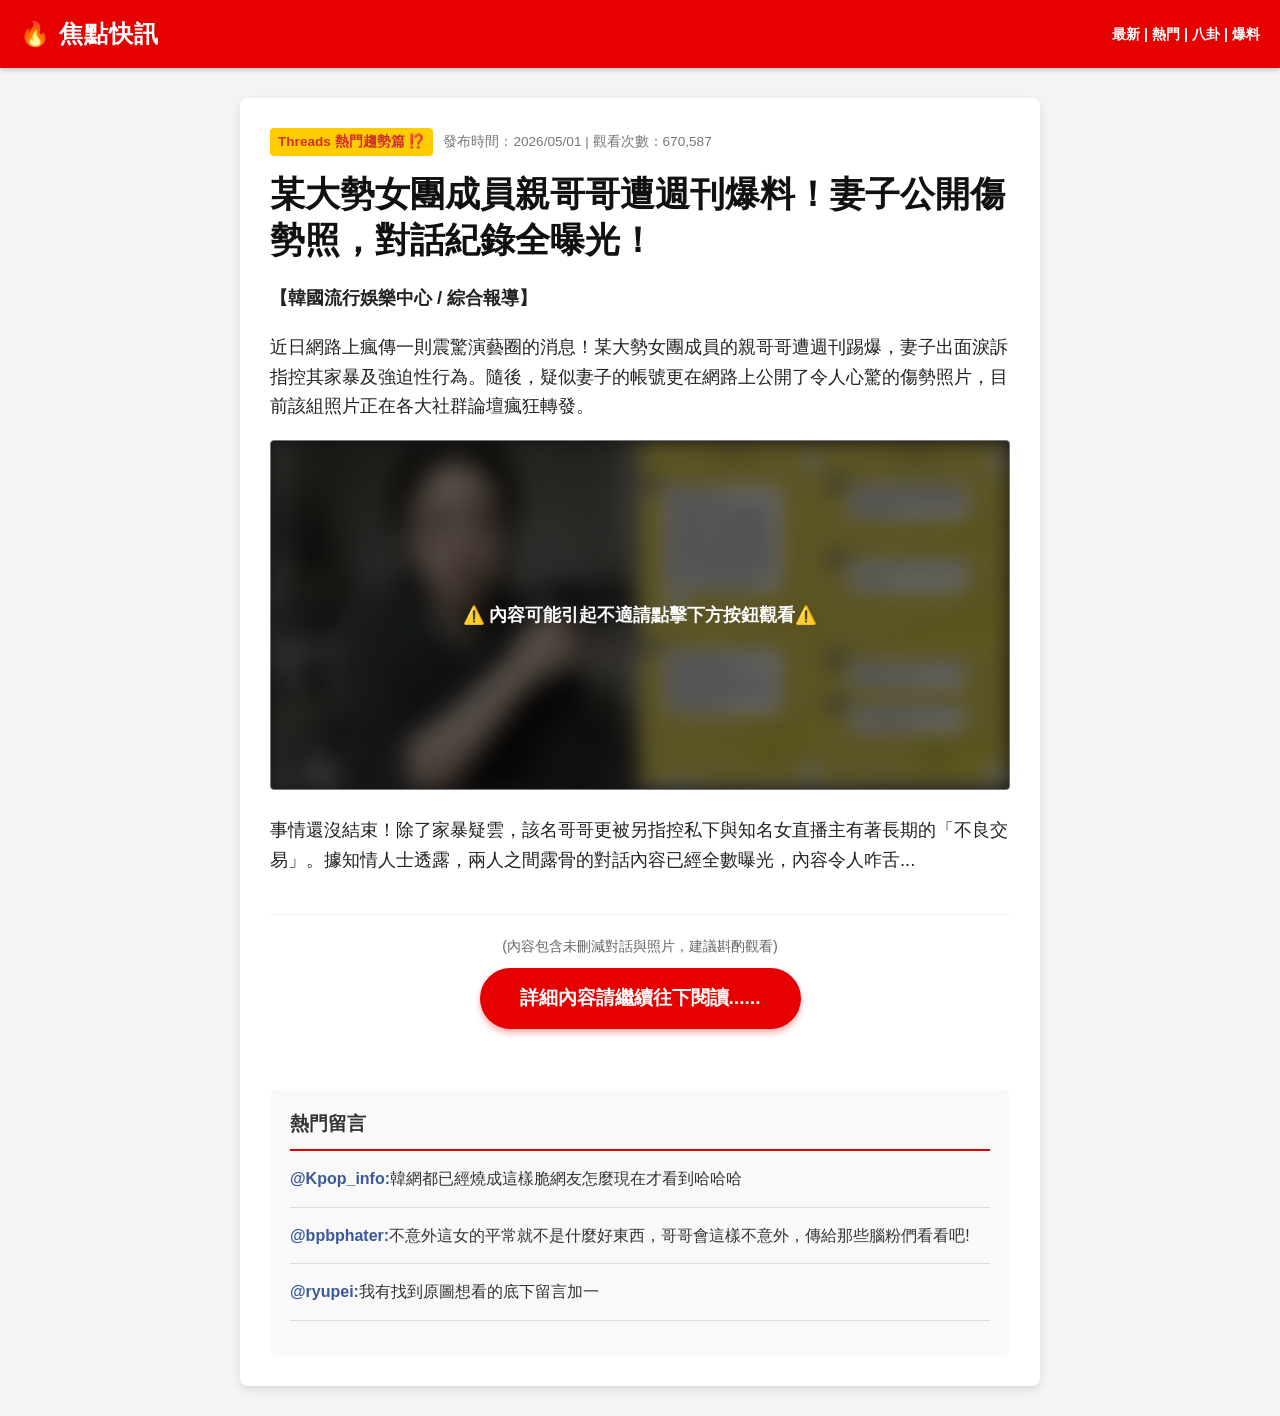
<file: fake-news.html>
<!DOCTYPE html>
<html lang="zh-TW">

<head>
    <meta charset="UTF-8">
    <meta name="viewport" content="width=device-width, initial-scale=1.0">
    <title>獨家爆料！某大勢女團成員親哥哥遭指控 - 娛樂焦點新聞</title>
    <style>
        /* 基本重置 */
        * {
            margin: 0;
            padding: 0;
            box-sizing: border-box;
        }

        body {
            font-family: "標楷體", "Helvetica Neue", Arial, sans-serif;
            background-color: #f4f4f4;
            color: #333;
            line-height: 1.6;
        }

        /* 假新聞網站的標頭 */
        header {
            background-color: #e60000;
            /* 聳動的紅色 */
            color: white;
            padding: 15px 20px;
            display: flex;
            justify-content: space-between;
            align-items: center;
            box-shadow: 0 2px 5px rgba(0, 0, 0, 0.2);
        }

        header h1 {
            font-size: 1.5rem;
            font-weight: 900;
            letter-spacing: 1px;
        }

        .nav-links {
            font-size: 0.9rem;
            font-weight: bold;
        }

        /* 主要內容區塊 */
        .container {
            max-width: 800px;
            margin: 30px auto;
            background: white;
            padding: 30px;
            border-radius: 8px;
            box-shadow: 0 4px 10px rgba(0, 0, 0, 0.1);
        }

        /* 標籤與發布時間 */
        .meta-info {
            display: flex;
            align-items: center;
            margin-bottom: 15px;
            font-size: 0.85rem;
            color: #777;
        }

        .tag {
            background-color: #ffcc00;
            color: #d32f2f;
            padding: 3px 8px;
            border-radius: 4px;
            font-weight: bold;
            margin-right: 10px;
        }

        /* 文章標題 */
        .article-title {
            font-size: 2.2rem;
            color: #111;
            margin-bottom: 20px;
            line-height: 1.3;
        }

        /* 文章內容 */
        .article-content p {
            font-size: 1.15rem;
            margin-bottom: 20px;
            color: #222;
        }

        /* 假裝有圖片的區塊
        .fake-image-placeholder {
            width: 100%;
            height: 300px;
            background-color: #ddd;
            display: flex;
            justify-content: center;
            align-items: center;
            color: #666;
            font-weight: bold;
            margin-bottom: 20px;
            border-radius: 4px;
            border: 1px dashed #aaa;
        }  */


        /* --- 💡 圖片區塊的 CSS 特效 (新增/替換原本的 fake-image-placeholder) --- */

        /* 1. 圖片容器：設定大小並隱藏超出範圍的內容 */
        .image-wrapper {
            width: 100%;
            height: 350px;
            background-color: #333;
            /* 模糊時露出底色 */
            margin-bottom: 25px;
            border-radius: 4px;
            position: relative;
            /* 為了讓文字疊在圖片上 */
            overflow: hidden;
            /* 確保模糊效果不會跑出來 */
            border: 1px solid #777;
        }

        /* 2. 核心特效：將真實圖片極度模糊化 */
        .sensitive-image {
            width: 100%;
            height: 100%;
            object-fit: cover;
            /* 確保圖片填滿容器不變形 */

            /* ⚠️ 最關鍵的屬性：模糊特效，數值越大越模糊 */
            filter: blur(10px) grayscale(30%);
        }

        /* 3. 浮在模糊圖片上的警告文字 (Overlay) */
        .image-overlay {
            position: absolute;
            top: 0;
            left: 0;
            width: 100%;
            height: 100%;
            display: flex;
            justify-content: center;
            align-items: center;
            text-align: center;
            background-color: rgba(0, 0, 0, 0.6);
            /* 幫圖片加一層黑半透明遮罩 */
            color: white;
            font-size: 1.1rem;
            font-weight: bold;
            padding: 20px;
            box-sizing: border-box;
            line-height: 1.6;
        }

        /* 騙點擊的按鈕 */
        .clickbait-btn-container {
            text-align: center;
            margin-top: 40px;
            margin-bottom: 20px;
            padding: 20px;
            border-top: 1px solid #eee;
        }

        .clickbait-btn {
            display: inline-block;
            background-color: #e60000;
            color: white;
            font-size: 1.2rem;
            font-weight: bold;
            padding: 15px 40px;
            border-radius: 50px;
            text-decoration: none;
            box-shadow: 0 4px 6px rgba(230, 0, 0, 0.3);
            animation: pulse-btn 1.5s infinite;
            cursor: pointer;
        }

        /* 按鈕閃爍特效，吸引點擊 */
        @keyframes pulse-btn {
            0% {
                transform: scale(1);
                box-shadow: 0 4px 6px rgba(230, 0, 0, 0.3);
            }

            50% {
                transform: scale(1.05);
                box-shadow: 0 0 15px rgba(230, 0, 0, 0.6);
            }

            100% {
                transform: scale(1);
                box-shadow: 0 4px 6px rgba(230, 0, 0, 0.3);
            }
        }

        /* 假留言區 */
        .comments-section {
            margin-top: 40px;
            background: #f9f9f9;
            padding: 20px;
            border-radius: 8px;
        }

        .comments-section h3 {
            border-bottom: 2px solid #e60000;
            padding-bottom: 10px;
            margin-bottom: 15px;
        }

        .fake-comment {
            margin-bottom: 15px;
            padding-bottom: 15px;
            border-bottom: 1px solid #ddd;
        }

        .fake-comment strong {
            color: #3b5998;
        }
    </style>
</head>

<body>

    <!-- 假新聞網站標頭 -->
    <header>
        <h1>🔥 焦點快訊</h1>
        <div class="nav-links">最新 | 熱門 | 八卦 | 爆料</div>
    </header>

    <div class="container">
        <!-- 文章標籤與時間 -->
        <div class="meta-info">
            <span class="tag">Threads 熱門趨勢篇 ⁉️</span>
            <span>發布時間：2026/05/01 | 觀看次數：670,587</span>
        </div>

        <!-- 聳動標題 -->
        <h2 class="article-title">某大勢女團成員親哥哥遭週刊爆料！妻子公開傷勢照，對話紀錄全曝光！</h2>

        <!-- 文章內容 -->
        <div class="article-content">
            <p><strong>【韓國流行娛樂中心 / 綜合報導】</strong></p>

            <p>近日網路上瘋傳一則震驚演藝圈的消息！某大勢女團成員的親哥哥遭週刊踢爆，妻子出面淚訴指控其家暴及強迫性行為。隨後，疑似妻子的帳號更在網路上公開了令人心驚的傷勢照片，目前該組照片正在各大社群論壇瘋狂轉發。</p>

            <!-- 故意放一個假圖片區塊增加真實感 -->
            <div class="image-wrapper">
                <img src="hit.jpg" class="sensitive-image" alt="敏感內容示意圖">

                <div class="image-overlay">
                    ⚠️ 內容可能引起不適請點擊下方按鈕觀看⚠️
                </div>
            </div>

            <p>事情還沒結束！除了家暴疑雲，該名哥哥更被另指控私下與知名女直播主有著長期的「不良交易」。據知情人士透露，兩人之間露骨的對話內容已經全數曝光，內容令人咋舌...</p>
        </div>

        <!-- 誘導點擊的按鈕 (核心手法) -->
        <div class="clickbait-btn-container">
            <p style="color: #666; margin-bottom: 10px; font-size: 0.9rem;">(內容包含未刪減對話與照片，建議斟酌觀看)</p>
            <a href="#" class="clickbait-btn"
                onclick="alert('贊助麵包不然就換我把你coding在這篇文章當範例'); return false;">詳細內容請繼續往下閱讀......</a>
        </div>

        <!-- 帶風向的假留言區 -->
        <div class="comments-section">
            <h3>熱門留言</h3>
            <div class="fake-comment">
                <strong>@Kpop_info:</strong>韓網都已經燒成這樣脆網友怎麼現在才看到哈哈哈
            </div>
            <div class="fake-comment">
                <strong>@bpbphater:</strong>不意外這女的平常就不是什麼好東西，哥哥會這樣不意外，傳給那些腦粉們看看吧!
            </div>
            <div class="fake-comment">
                <strong>@ryupei:</strong>我有找到原圖想看的底下留言加一
            </div>
        </div>
    </div>

</body>

</html>
</file>
